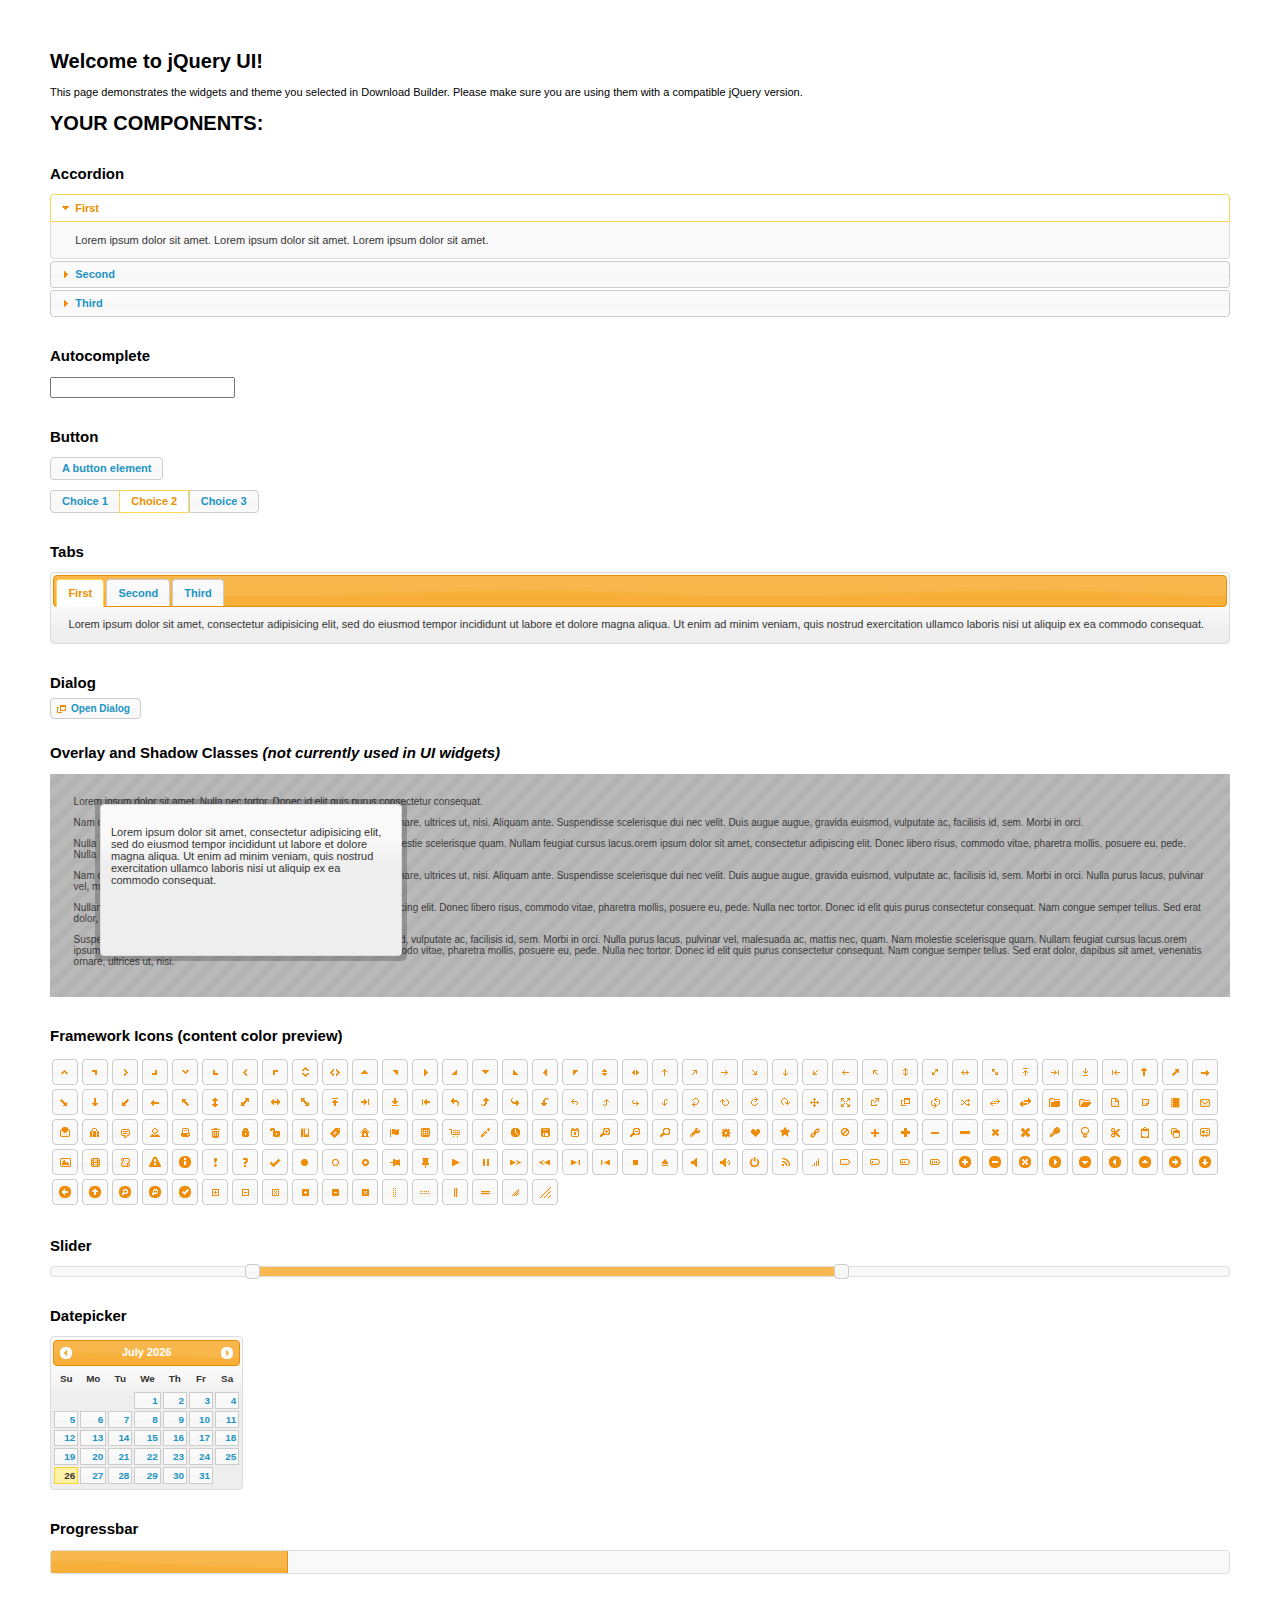
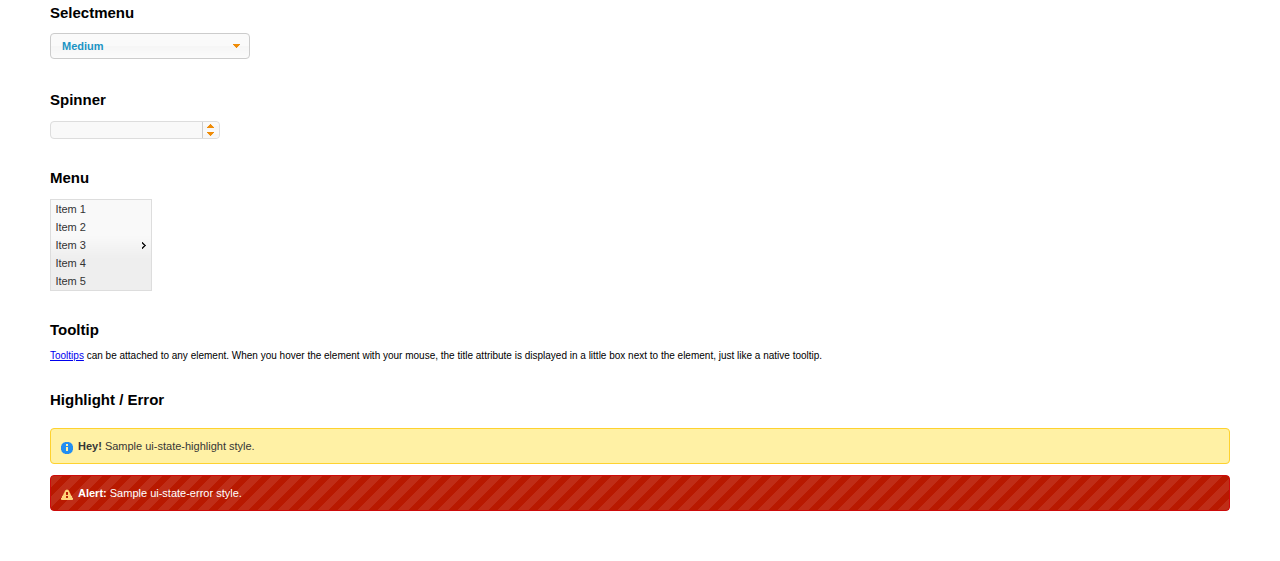
<file: app/templates/assets/plugins/jquery-ui/index.html>
<!doctype html>
<html lang="us">
<head>
	<meta charset="utf-8">
	<title>jQuery UI Example Page</title>
	<link href="jquery-ui.css" rel="stylesheet">
	<style>
	body{
		font: 62.5% "Trebuchet MS", sans-serif;
		margin: 50px;
	}
	.demoHeaders {
		margin-top: 2em;
	}
	#dialog-link {
		padding: .4em 1em .4em 20px;
		text-decoration: none;
		position: relative;
	}
	#dialog-link span.ui-icon {
		margin: 0 5px 0 0;
		position: absolute;
		left: .2em;
		top: 50%;
		margin-top: -8px;
	}
	#icons {
		margin: 0;
		padding: 0;
	}
	#icons li {
		margin: 2px;
		position: relative;
		padding: 4px 0;
		cursor: pointer;
		float: left;
		list-style: none;
	}
	#icons span.ui-icon {
		float: left;
		margin: 0 4px;
	}
	.fakewindowcontain .ui-widget-overlay {
		position: absolute;
	}
	select {
		width: 200px;
	}
	</style>
</head>
<body>

<h1>Welcome to jQuery UI!</h1>

<div class="ui-widget">
	<p>This page demonstrates the widgets and theme you selected in Download Builder. Please make sure you are using them with a compatible jQuery version.</p>
</div>

<h1>YOUR COMPONENTS:</h1>


<!-- Accordion -->
<h2 class="demoHeaders">Accordion</h2>
<div id="accordion">
	<h3>First</h3>
	<div>Lorem ipsum dolor sit amet. Lorem ipsum dolor sit amet. Lorem ipsum dolor sit amet.</div>
	<h3>Second</h3>
	<div>Phasellus mattis tincidunt nibh.</div>
	<h3>Third</h3>
	<div>Nam dui erat, auctor a, dignissim quis.</div>
</div>



<!-- Autocomplete -->
<h2 class="demoHeaders">Autocomplete</h2>
<div>
	<input id="autocomplete" title="type &quot;a&quot;">
</div>



<!-- Button -->
<h2 class="demoHeaders">Button</h2>
<button id="button">A button element</button>
<form style="margin-top: 1em;">
	<div id="radioset">
		<input type="radio" id="radio1" name="radio"><label for="radio1">Choice 1</label>
		<input type="radio" id="radio2" name="radio" checked="checked"><label for="radio2">Choice 2</label>
		<input type="radio" id="radio3" name="radio"><label for="radio3">Choice 3</label>
	</div>
</form>



<!-- Tabs -->
<h2 class="demoHeaders">Tabs</h2>
<div id="tabs">
	<ul>
		<li><a href="#tabs-1">First</a></li>
		<li><a href="#tabs-2">Second</a></li>
		<li><a href="#tabs-3">Third</a></li>
	</ul>
	<div id="tabs-1">Lorem ipsum dolor sit amet, consectetur adipisicing elit, sed do eiusmod tempor incididunt ut labore et dolore magna aliqua. Ut enim ad minim veniam, quis nostrud exercitation ullamco laboris nisi ut aliquip ex ea commodo consequat.</div>
	<div id="tabs-2">Phasellus mattis tincidunt nibh. Cras orci urna, blandit id, pretium vel, aliquet ornare, felis. Maecenas scelerisque sem non nisl. Fusce sed lorem in enim dictum bibendum.</div>
	<div id="tabs-3">Nam dui erat, auctor a, dignissim quis, sollicitudin eu, felis. Pellentesque nisi urna, interdum eget, sagittis et, consequat vestibulum, lacus. Mauris porttitor ullamcorper augue.</div>
</div>



<!-- Dialog NOTE: Dialog is not generated by UI in this demo so it can be visually styled in themeroller-->
<h2 class="demoHeaders">Dialog</h2>
<p><a href="#" id="dialog-link" class="ui-state-default ui-corner-all"><span class="ui-icon ui-icon-newwin"></span>Open Dialog</a></p>

<h2 class="demoHeaders">Overlay and Shadow Classes <em>(not currently used in UI widgets)</em></h2>
<div style="position: relative; width: 96%; height: 200px; padding:1% 2%; overflow:hidden;" class="fakewindowcontain">
	<p>Lorem ipsum dolor sit amet,  Nulla nec tortor. Donec id elit quis purus consectetur consequat. </p><p>Nam congue semper tellus. Sed erat dolor, dapibus sit amet, venenatis ornare, ultrices ut, nisi. Aliquam ante. Suspendisse scelerisque dui nec velit. Duis augue augue, gravida euismod, vulputate ac, facilisis id, sem. Morbi in orci. </p><p>Nulla purus lacus, pulvinar vel, malesuada ac, mattis nec, quam. Nam molestie scelerisque quam. Nullam feugiat cursus lacus.orem ipsum dolor sit amet, consectetur adipiscing elit. Donec libero risus, commodo vitae, pharetra mollis, posuere eu, pede. Nulla nec tortor. Donec id elit quis purus consectetur consequat. </p><p>Nam congue semper tellus. Sed erat dolor, dapibus sit amet, venenatis ornare, ultrices ut, nisi. Aliquam ante. Suspendisse scelerisque dui nec velit. Duis augue augue, gravida euismod, vulputate ac, facilisis id, sem. Morbi in orci. Nulla purus lacus, pulvinar vel, malesuada ac, mattis nec, quam. Nam molestie scelerisque quam. </p><p>Nullam feugiat cursus lacus.orem ipsum dolor sit amet, consectetur adipiscing elit. Donec libero risus, commodo vitae, pharetra mollis, posuere eu, pede. Nulla nec tortor. Donec id elit quis purus consectetur consequat. Nam congue semper tellus. Sed erat dolor, dapibus sit amet, venenatis ornare, ultrices ut, nisi. Aliquam ante. </p><p>Suspendisse scelerisque dui nec velit. Duis augue augue, gravida euismod, vulputate ac, facilisis id, sem. Morbi in orci. Nulla purus lacus, pulvinar vel, malesuada ac, mattis nec, quam. Nam molestie scelerisque quam. Nullam feugiat cursus lacus.orem ipsum dolor sit amet, consectetur adipiscing elit. Donec libero risus, commodo vitae, pharetra mollis, posuere eu, pede. Nulla nec tortor. Donec id elit quis purus consectetur consequat. Nam congue semper tellus. Sed erat dolor, dapibus sit amet, venenatis ornare, ultrices ut, nisi. </p>

	<!-- ui-dialog -->
	<div class="ui-overlay"><div class="ui-widget-overlay"></div><div class="ui-widget-shadow ui-corner-all" style="width: 302px; height: 152px; position: absolute; left: 50px; top: 30px;"></div></div>
	<div style="position: absolute; width: 280px; height: 130px;left: 50px; top: 30px; padding: 10px;" class="ui-widget ui-widget-content ui-corner-all">
		<div class="ui-dialog-content ui-widget-content" style="background: none; border: 0;">
			<p>Lorem ipsum dolor sit amet, consectetur adipisicing elit, sed do eiusmod tempor incididunt ut labore et dolore magna aliqua. Ut enim ad minim veniam, quis nostrud exercitation ullamco laboris nisi ut aliquip ex ea commodo consequat.</p>
		</div>
	</div>

</div>

<!-- ui-dialog -->
<div id="dialog" title="Dialog Title">
	<p>Lorem ipsum dolor sit amet, consectetur adipisicing elit, sed do eiusmod tempor incididunt ut labore et dolore magna aliqua. Ut enim ad minim veniam, quis nostrud exercitation ullamco laboris nisi ut aliquip ex ea commodo consequat.</p>
</div>



<h2 class="demoHeaders">Framework Icons (content color preview)</h2>
<ul id="icons" class="ui-widget ui-helper-clearfix">
	<li class="ui-state-default ui-corner-all" title=".ui-icon-carat-1-n"><span class="ui-icon ui-icon-carat-1-n"></span></li>
	<li class="ui-state-default ui-corner-all" title=".ui-icon-carat-1-ne"><span class="ui-icon ui-icon-carat-1-ne"></span></li>
	<li class="ui-state-default ui-corner-all" title=".ui-icon-carat-1-e"><span class="ui-icon ui-icon-carat-1-e"></span></li>
	<li class="ui-state-default ui-corner-all" title=".ui-icon-carat-1-se"><span class="ui-icon ui-icon-carat-1-se"></span></li>
	<li class="ui-state-default ui-corner-all" title=".ui-icon-carat-1-s"><span class="ui-icon ui-icon-carat-1-s"></span></li>
	<li class="ui-state-default ui-corner-all" title=".ui-icon-carat-1-sw"><span class="ui-icon ui-icon-carat-1-sw"></span></li>
	<li class="ui-state-default ui-corner-all" title=".ui-icon-carat-1-w"><span class="ui-icon ui-icon-carat-1-w"></span></li>
	<li class="ui-state-default ui-corner-all" title=".ui-icon-carat-1-nw"><span class="ui-icon ui-icon-carat-1-nw"></span></li>
	<li class="ui-state-default ui-corner-all" title=".ui-icon-carat-2-n-s"><span class="ui-icon ui-icon-carat-2-n-s"></span></li>
	<li class="ui-state-default ui-corner-all" title=".ui-icon-carat-2-e-w"><span class="ui-icon ui-icon-carat-2-e-w"></span></li>
	<li class="ui-state-default ui-corner-all" title=".ui-icon-triangle-1-n"><span class="ui-icon ui-icon-triangle-1-n"></span></li>
	<li class="ui-state-default ui-corner-all" title=".ui-icon-triangle-1-ne"><span class="ui-icon ui-icon-triangle-1-ne"></span></li>
	<li class="ui-state-default ui-corner-all" title=".ui-icon-triangle-1-e"><span class="ui-icon ui-icon-triangle-1-e"></span></li>
	<li class="ui-state-default ui-corner-all" title=".ui-icon-triangle-1-se"><span class="ui-icon ui-icon-triangle-1-se"></span></li>
	<li class="ui-state-default ui-corner-all" title=".ui-icon-triangle-1-s"><span class="ui-icon ui-icon-triangle-1-s"></span></li>
	<li class="ui-state-default ui-corner-all" title=".ui-icon-triangle-1-sw"><span class="ui-icon ui-icon-triangle-1-sw"></span></li>
	<li class="ui-state-default ui-corner-all" title=".ui-icon-triangle-1-w"><span class="ui-icon ui-icon-triangle-1-w"></span></li>
	<li class="ui-state-default ui-corner-all" title=".ui-icon-triangle-1-nw"><span class="ui-icon ui-icon-triangle-1-nw"></span></li>
	<li class="ui-state-default ui-corner-all" title=".ui-icon-triangle-2-n-s"><span class="ui-icon ui-icon-triangle-2-n-s"></span></li>
	<li class="ui-state-default ui-corner-all" title=".ui-icon-triangle-2-e-w"><span class="ui-icon ui-icon-triangle-2-e-w"></span></li>
	<li class="ui-state-default ui-corner-all" title=".ui-icon-arrow-1-n"><span class="ui-icon ui-icon-arrow-1-n"></span></li>
	<li class="ui-state-default ui-corner-all" title=".ui-icon-arrow-1-ne"><span class="ui-icon ui-icon-arrow-1-ne"></span></li>
	<li class="ui-state-default ui-corner-all" title=".ui-icon-arrow-1-e"><span class="ui-icon ui-icon-arrow-1-e"></span></li>
	<li class="ui-state-default ui-corner-all" title=".ui-icon-arrow-1-se"><span class="ui-icon ui-icon-arrow-1-se"></span></li>
	<li class="ui-state-default ui-corner-all" title=".ui-icon-arrow-1-s"><span class="ui-icon ui-icon-arrow-1-s"></span></li>
	<li class="ui-state-default ui-corner-all" title=".ui-icon-arrow-1-sw"><span class="ui-icon ui-icon-arrow-1-sw"></span></li>
	<li class="ui-state-default ui-corner-all" title=".ui-icon-arrow-1-w"><span class="ui-icon ui-icon-arrow-1-w"></span></li>
	<li class="ui-state-default ui-corner-all" title=".ui-icon-arrow-1-nw"><span class="ui-icon ui-icon-arrow-1-nw"></span></li>
	<li class="ui-state-default ui-corner-all" title=".ui-icon-arrow-2-n-s"><span class="ui-icon ui-icon-arrow-2-n-s"></span></li>
	<li class="ui-state-default ui-corner-all" title=".ui-icon-arrow-2-ne-sw"><span class="ui-icon ui-icon-arrow-2-ne-sw"></span></li>
	<li class="ui-state-default ui-corner-all" title=".ui-icon-arrow-2-e-w"><span class="ui-icon ui-icon-arrow-2-e-w"></span></li>
	<li class="ui-state-default ui-corner-all" title=".ui-icon-arrow-2-se-nw"><span class="ui-icon ui-icon-arrow-2-se-nw"></span></li>
	<li class="ui-state-default ui-corner-all" title=".ui-icon-arrowstop-1-n"><span class="ui-icon ui-icon-arrowstop-1-n"></span></li>
	<li class="ui-state-default ui-corner-all" title=".ui-icon-arrowstop-1-e"><span class="ui-icon ui-icon-arrowstop-1-e"></span></li>
	<li class="ui-state-default ui-corner-all" title=".ui-icon-arrowstop-1-s"><span class="ui-icon ui-icon-arrowstop-1-s"></span></li>
	<li class="ui-state-default ui-corner-all" title=".ui-icon-arrowstop-1-w"><span class="ui-icon ui-icon-arrowstop-1-w"></span></li>
	<li class="ui-state-default ui-corner-all" title=".ui-icon-arrowthick-1-n"><span class="ui-icon ui-icon-arrowthick-1-n"></span></li>
	<li class="ui-state-default ui-corner-all" title=".ui-icon-arrowthick-1-ne"><span class="ui-icon ui-icon-arrowthick-1-ne"></span></li>
	<li class="ui-state-default ui-corner-all" title=".ui-icon-arrowthick-1-e"><span class="ui-icon ui-icon-arrowthick-1-e"></span></li>
	<li class="ui-state-default ui-corner-all" title=".ui-icon-arrowthick-1-se"><span class="ui-icon ui-icon-arrowthick-1-se"></span></li>
	<li class="ui-state-default ui-corner-all" title=".ui-icon-arrowthick-1-s"><span class="ui-icon ui-icon-arrowthick-1-s"></span></li>
	<li class="ui-state-default ui-corner-all" title=".ui-icon-arrowthick-1-sw"><span class="ui-icon ui-icon-arrowthick-1-sw"></span></li>
	<li class="ui-state-default ui-corner-all" title=".ui-icon-arrowthick-1-w"><span class="ui-icon ui-icon-arrowthick-1-w"></span></li>
	<li class="ui-state-default ui-corner-all" title=".ui-icon-arrowthick-1-nw"><span class="ui-icon ui-icon-arrowthick-1-nw"></span></li>
	<li class="ui-state-default ui-corner-all" title=".ui-icon-arrowthick-2-n-s"><span class="ui-icon ui-icon-arrowthick-2-n-s"></span></li>
	<li class="ui-state-default ui-corner-all" title=".ui-icon-arrowthick-2-ne-sw"><span class="ui-icon ui-icon-arrowthick-2-ne-sw"></span></li>
	<li class="ui-state-default ui-corner-all" title=".ui-icon-arrowthick-2-e-w"><span class="ui-icon ui-icon-arrowthick-2-e-w"></span></li>
	<li class="ui-state-default ui-corner-all" title=".ui-icon-arrowthick-2-se-nw"><span class="ui-icon ui-icon-arrowthick-2-se-nw"></span></li>
	<li class="ui-state-default ui-corner-all" title=".ui-icon-arrowthickstop-1-n"><span class="ui-icon ui-icon-arrowthickstop-1-n"></span></li>
	<li class="ui-state-default ui-corner-all" title=".ui-icon-arrowthickstop-1-e"><span class="ui-icon ui-icon-arrowthickstop-1-e"></span></li>
	<li class="ui-state-default ui-corner-all" title=".ui-icon-arrowthickstop-1-s"><span class="ui-icon ui-icon-arrowthickstop-1-s"></span></li>
	<li class="ui-state-default ui-corner-all" title=".ui-icon-arrowthickstop-1-w"><span class="ui-icon ui-icon-arrowthickstop-1-w"></span></li>
	<li class="ui-state-default ui-corner-all" title=".ui-icon-arrowreturnthick-1-w"><span class="ui-icon ui-icon-arrowreturnthick-1-w"></span></li>
	<li class="ui-state-default ui-corner-all" title=".ui-icon-arrowreturnthick-1-n"><span class="ui-icon ui-icon-arrowreturnthick-1-n"></span></li>
	<li class="ui-state-default ui-corner-all" title=".ui-icon-arrowreturnthick-1-e"><span class="ui-icon ui-icon-arrowreturnthick-1-e"></span></li>
	<li class="ui-state-default ui-corner-all" title=".ui-icon-arrowreturnthick-1-s"><span class="ui-icon ui-icon-arrowreturnthick-1-s"></span></li>
	<li class="ui-state-default ui-corner-all" title=".ui-icon-arrowreturn-1-w"><span class="ui-icon ui-icon-arrowreturn-1-w"></span></li>
	<li class="ui-state-default ui-corner-all" title=".ui-icon-arrowreturn-1-n"><span class="ui-icon ui-icon-arrowreturn-1-n"></span></li>
	<li class="ui-state-default ui-corner-all" title=".ui-icon-arrowreturn-1-e"><span class="ui-icon ui-icon-arrowreturn-1-e"></span></li>
	<li class="ui-state-default ui-corner-all" title=".ui-icon-arrowreturn-1-s"><span class="ui-icon ui-icon-arrowreturn-1-s"></span></li>
	<li class="ui-state-default ui-corner-all" title=".ui-icon-arrowrefresh-1-w"><span class="ui-icon ui-icon-arrowrefresh-1-w"></span></li>
	<li class="ui-state-default ui-corner-all" title=".ui-icon-arrowrefresh-1-n"><span class="ui-icon ui-icon-arrowrefresh-1-n"></span></li>
	<li class="ui-state-default ui-corner-all" title=".ui-icon-arrowrefresh-1-e"><span class="ui-icon ui-icon-arrowrefresh-1-e"></span></li>
	<li class="ui-state-default ui-corner-all" title=".ui-icon-arrowrefresh-1-s"><span class="ui-icon ui-icon-arrowrefresh-1-s"></span></li>
	<li class="ui-state-default ui-corner-all" title=".ui-icon-arrow-4"><span class="ui-icon ui-icon-arrow-4"></span></li>
	<li class="ui-state-default ui-corner-all" title=".ui-icon-arrow-4-diag"><span class="ui-icon ui-icon-arrow-4-diag"></span></li>
	<li class="ui-state-default ui-corner-all" title=".ui-icon-extlink"><span class="ui-icon ui-icon-extlink"></span></li>
	<li class="ui-state-default ui-corner-all" title=".ui-icon-newwin"><span class="ui-icon ui-icon-newwin"></span></li>
	<li class="ui-state-default ui-corner-all" title=".ui-icon-refresh"><span class="ui-icon ui-icon-refresh"></span></li>
	<li class="ui-state-default ui-corner-all" title=".ui-icon-shuffle"><span class="ui-icon ui-icon-shuffle"></span></li>
	<li class="ui-state-default ui-corner-all" title=".ui-icon-transfer-e-w"><span class="ui-icon ui-icon-transfer-e-w"></span></li>
	<li class="ui-state-default ui-corner-all" title=".ui-icon-transferthick-e-w"><span class="ui-icon ui-icon-transferthick-e-w"></span></li>
	<li class="ui-state-default ui-corner-all" title=".ui-icon-folder-collapsed"><span class="ui-icon ui-icon-folder-collapsed"></span></li>
	<li class="ui-state-default ui-corner-all" title=".ui-icon-folder-open"><span class="ui-icon ui-icon-folder-open"></span></li>
	<li class="ui-state-default ui-corner-all" title=".ui-icon-document"><span class="ui-icon ui-icon-document"></span></li>
	<li class="ui-state-default ui-corner-all" title=".ui-icon-document-b"><span class="ui-icon ui-icon-document-b"></span></li>
	<li class="ui-state-default ui-corner-all" title=".ui-icon-note"><span class="ui-icon ui-icon-note"></span></li>
	<li class="ui-state-default ui-corner-all" title=".ui-icon-mail-closed"><span class="ui-icon ui-icon-mail-closed"></span></li>
	<li class="ui-state-default ui-corner-all" title=".ui-icon-mail-open"><span class="ui-icon ui-icon-mail-open"></span></li>
	<li class="ui-state-default ui-corner-all" title=".ui-icon-suitcase"><span class="ui-icon ui-icon-suitcase"></span></li>
	<li class="ui-state-default ui-corner-all" title=".ui-icon-comment"><span class="ui-icon ui-icon-comment"></span></li>
	<li class="ui-state-default ui-corner-all" title=".ui-icon-person"><span class="ui-icon ui-icon-person"></span></li>
	<li class="ui-state-default ui-corner-all" title=".ui-icon-print"><span class="ui-icon ui-icon-print"></span></li>
	<li class="ui-state-default ui-corner-all" title=".ui-icon-trash"><span class="ui-icon ui-icon-trash"></span></li>
	<li class="ui-state-default ui-corner-all" title=".ui-icon-locked"><span class="ui-icon ui-icon-locked"></span></li>
	<li class="ui-state-default ui-corner-all" title=".ui-icon-unlocked"><span class="ui-icon ui-icon-unlocked"></span></li>
	<li class="ui-state-default ui-corner-all" title=".ui-icon-bookmark"><span class="ui-icon ui-icon-bookmark"></span></li>
	<li class="ui-state-default ui-corner-all" title=".ui-icon-tag"><span class="ui-icon ui-icon-tag"></span></li>
	<li class="ui-state-default ui-corner-all" title=".ui-icon-home"><span class="ui-icon ui-icon-home"></span></li>
	<li class="ui-state-default ui-corner-all" title=".ui-icon-flag"><span class="ui-icon ui-icon-flag"></span></li>
	<li class="ui-state-default ui-corner-all" title=".ui-icon-calculator"><span class="ui-icon ui-icon-calculator"></span></li>
	<li class="ui-state-default ui-corner-all" title=".ui-icon-cart"><span class="ui-icon ui-icon-cart"></span></li>
	<li class="ui-state-default ui-corner-all" title=".ui-icon-pencil"><span class="ui-icon ui-icon-pencil"></span></li>
	<li class="ui-state-default ui-corner-all" title=".ui-icon-clock"><span class="ui-icon ui-icon-clock"></span></li>
	<li class="ui-state-default ui-corner-all" title=".ui-icon-disk"><span class="ui-icon ui-icon-disk"></span></li>
	<li class="ui-state-default ui-corner-all" title=".ui-icon-calendar"><span class="ui-icon ui-icon-calendar"></span></li>
	<li class="ui-state-default ui-corner-all" title=".ui-icon-zoomin"><span class="ui-icon ui-icon-zoomin"></span></li>
	<li class="ui-state-default ui-corner-all" title=".ui-icon-zoomout"><span class="ui-icon ui-icon-zoomout"></span></li>
	<li class="ui-state-default ui-corner-all" title=".ui-icon-search"><span class="ui-icon ui-icon-search"></span></li>
	<li class="ui-state-default ui-corner-all" title=".ui-icon-wrench"><span class="ui-icon ui-icon-wrench"></span></li>
	<li class="ui-state-default ui-corner-all" title=".ui-icon-gear"><span class="ui-icon ui-icon-gear"></span></li>
	<li class="ui-state-default ui-corner-all" title=".ui-icon-heart"><span class="ui-icon ui-icon-heart"></span></li>
	<li class="ui-state-default ui-corner-all" title=".ui-icon-star"><span class="ui-icon ui-icon-star"></span></li>
	<li class="ui-state-default ui-corner-all" title=".ui-icon-link"><span class="ui-icon ui-icon-link"></span></li>
	<li class="ui-state-default ui-corner-all" title=".ui-icon-cancel"><span class="ui-icon ui-icon-cancel"></span></li>
	<li class="ui-state-default ui-corner-all" title=".ui-icon-plus"><span class="ui-icon ui-icon-plus"></span></li>
	<li class="ui-state-default ui-corner-all" title=".ui-icon-plusthick"><span class="ui-icon ui-icon-plusthick"></span></li>
	<li class="ui-state-default ui-corner-all" title=".ui-icon-minus"><span class="ui-icon ui-icon-minus"></span></li>
	<li class="ui-state-default ui-corner-all" title=".ui-icon-minusthick"><span class="ui-icon ui-icon-minusthick"></span></li>
	<li class="ui-state-default ui-corner-all" title=".ui-icon-close"><span class="ui-icon ui-icon-close"></span></li>
	<li class="ui-state-default ui-corner-all" title=".ui-icon-closethick"><span class="ui-icon ui-icon-closethick"></span></li>
	<li class="ui-state-default ui-corner-all" title=".ui-icon-key"><span class="ui-icon ui-icon-key"></span></li>
	<li class="ui-state-default ui-corner-all" title=".ui-icon-lightbulb"><span class="ui-icon ui-icon-lightbulb"></span></li>
	<li class="ui-state-default ui-corner-all" title=".ui-icon-scissors"><span class="ui-icon ui-icon-scissors"></span></li>
	<li class="ui-state-default ui-corner-all" title=".ui-icon-clipboard"><span class="ui-icon ui-icon-clipboard"></span></li>
	<li class="ui-state-default ui-corner-all" title=".ui-icon-copy"><span class="ui-icon ui-icon-copy"></span></li>
	<li class="ui-state-default ui-corner-all" title=".ui-icon-contact"><span class="ui-icon ui-icon-contact"></span></li>
	<li class="ui-state-default ui-corner-all" title=".ui-icon-image"><span class="ui-icon ui-icon-image"></span></li>
	<li class="ui-state-default ui-corner-all" title=".ui-icon-video"><span class="ui-icon ui-icon-video"></span></li>
	<li class="ui-state-default ui-corner-all" title=".ui-icon-script"><span class="ui-icon ui-icon-script"></span></li>
	<li class="ui-state-default ui-corner-all" title=".ui-icon-alert"><span class="ui-icon ui-icon-alert"></span></li>
	<li class="ui-state-default ui-corner-all" title=".ui-icon-info"><span class="ui-icon ui-icon-info"></span></li>
	<li class="ui-state-default ui-corner-all" title=".ui-icon-notice"><span class="ui-icon ui-icon-notice"></span></li>
	<li class="ui-state-default ui-corner-all" title=".ui-icon-help"><span class="ui-icon ui-icon-help"></span></li>
	<li class="ui-state-default ui-corner-all" title=".ui-icon-check"><span class="ui-icon ui-icon-check"></span></li>
	<li class="ui-state-default ui-corner-all" title=".ui-icon-bullet"><span class="ui-icon ui-icon-bullet"></span></li>
	<li class="ui-state-default ui-corner-all" title=".ui-icon-radio-off"><span class="ui-icon ui-icon-radio-off"></span></li>
	<li class="ui-state-default ui-corner-all" title=".ui-icon-radio-on"><span class="ui-icon ui-icon-radio-on"></span></li>
	<li class="ui-state-default ui-corner-all" title=".ui-icon-pin-w"><span class="ui-icon ui-icon-pin-w"></span></li>
	<li class="ui-state-default ui-corner-all" title=".ui-icon-pin-s"><span class="ui-icon ui-icon-pin-s"></span></li>
	<li class="ui-state-default ui-corner-all" title=".ui-icon-play"><span class="ui-icon ui-icon-play"></span></li>
	<li class="ui-state-default ui-corner-all" title=".ui-icon-pause"><span class="ui-icon ui-icon-pause"></span></li>
	<li class="ui-state-default ui-corner-all" title=".ui-icon-seek-next"><span class="ui-icon ui-icon-seek-next"></span></li>
	<li class="ui-state-default ui-corner-all" title=".ui-icon-seek-prev"><span class="ui-icon ui-icon-seek-prev"></span></li>
	<li class="ui-state-default ui-corner-all" title=".ui-icon-seek-end"><span class="ui-icon ui-icon-seek-end"></span></li>
	<li class="ui-state-default ui-corner-all" title=".ui-icon-seek-first"><span class="ui-icon ui-icon-seek-first"></span></li>
	<li class="ui-state-default ui-corner-all" title=".ui-icon-stop"><span class="ui-icon ui-icon-stop"></span></li>
	<li class="ui-state-default ui-corner-all" title=".ui-icon-eject"><span class="ui-icon ui-icon-eject"></span></li>
	<li class="ui-state-default ui-corner-all" title=".ui-icon-volume-off"><span class="ui-icon ui-icon-volume-off"></span></li>
	<li class="ui-state-default ui-corner-all" title=".ui-icon-volume-on"><span class="ui-icon ui-icon-volume-on"></span></li>
	<li class="ui-state-default ui-corner-all" title=".ui-icon-power"><span class="ui-icon ui-icon-power"></span></li>
	<li class="ui-state-default ui-corner-all" title=".ui-icon-signal-diag"><span class="ui-icon ui-icon-signal-diag"></span></li>
	<li class="ui-state-default ui-corner-all" title=".ui-icon-signal"><span class="ui-icon ui-icon-signal"></span></li>
	<li class="ui-state-default ui-corner-all" title=".ui-icon-battery-0"><span class="ui-icon ui-icon-battery-0"></span></li>
	<li class="ui-state-default ui-corner-all" title=".ui-icon-battery-1"><span class="ui-icon ui-icon-battery-1"></span></li>
	<li class="ui-state-default ui-corner-all" title=".ui-icon-battery-2"><span class="ui-icon ui-icon-battery-2"></span></li>
	<li class="ui-state-default ui-corner-all" title=".ui-icon-battery-3"><span class="ui-icon ui-icon-battery-3"></span></li>
	<li class="ui-state-default ui-corner-all" title=".ui-icon-circle-plus"><span class="ui-icon ui-icon-circle-plus"></span></li>
	<li class="ui-state-default ui-corner-all" title=".ui-icon-circle-minus"><span class="ui-icon ui-icon-circle-minus"></span></li>
	<li class="ui-state-default ui-corner-all" title=".ui-icon-circle-close"><span class="ui-icon ui-icon-circle-close"></span></li>
	<li class="ui-state-default ui-corner-all" title=".ui-icon-circle-triangle-e"><span class="ui-icon ui-icon-circle-triangle-e"></span></li>
	<li class="ui-state-default ui-corner-all" title=".ui-icon-circle-triangle-s"><span class="ui-icon ui-icon-circle-triangle-s"></span></li>
	<li class="ui-state-default ui-corner-all" title=".ui-icon-circle-triangle-w"><span class="ui-icon ui-icon-circle-triangle-w"></span></li>
	<li class="ui-state-default ui-corner-all" title=".ui-icon-circle-triangle-n"><span class="ui-icon ui-icon-circle-triangle-n"></span></li>
	<li class="ui-state-default ui-corner-all" title=".ui-icon-circle-arrow-e"><span class="ui-icon ui-icon-circle-arrow-e"></span></li>
	<li class="ui-state-default ui-corner-all" title=".ui-icon-circle-arrow-s"><span class="ui-icon ui-icon-circle-arrow-s"></span></li>
	<li class="ui-state-default ui-corner-all" title=".ui-icon-circle-arrow-w"><span class="ui-icon ui-icon-circle-arrow-w"></span></li>
	<li class="ui-state-default ui-corner-all" title=".ui-icon-circle-arrow-n"><span class="ui-icon ui-icon-circle-arrow-n"></span></li>
	<li class="ui-state-default ui-corner-all" title=".ui-icon-circle-zoomin"><span class="ui-icon ui-icon-circle-zoomin"></span></li>
	<li class="ui-state-default ui-corner-all" title=".ui-icon-circle-zoomout"><span class="ui-icon ui-icon-circle-zoomout"></span></li>
	<li class="ui-state-default ui-corner-all" title=".ui-icon-circle-check"><span class="ui-icon ui-icon-circle-check"></span></li>
	<li class="ui-state-default ui-corner-all" title=".ui-icon-circlesmall-plus"><span class="ui-icon ui-icon-circlesmall-plus"></span></li>
	<li class="ui-state-default ui-corner-all" title=".ui-icon-circlesmall-minus"><span class="ui-icon ui-icon-circlesmall-minus"></span></li>
	<li class="ui-state-default ui-corner-all" title=".ui-icon-circlesmall-close"><span class="ui-icon ui-icon-circlesmall-close"></span></li>
	<li class="ui-state-default ui-corner-all" title=".ui-icon-squaresmall-plus"><span class="ui-icon ui-icon-squaresmall-plus"></span></li>
	<li class="ui-state-default ui-corner-all" title=".ui-icon-squaresmall-minus"><span class="ui-icon ui-icon-squaresmall-minus"></span></li>
	<li class="ui-state-default ui-corner-all" title=".ui-icon-squaresmall-close"><span class="ui-icon ui-icon-squaresmall-close"></span></li>
	<li class="ui-state-default ui-corner-all" title=".ui-icon-grip-dotted-vertical"><span class="ui-icon ui-icon-grip-dotted-vertical"></span></li>
	<li class="ui-state-default ui-corner-all" title=".ui-icon-grip-dotted-horizontal"><span class="ui-icon ui-icon-grip-dotted-horizontal"></span></li>
	<li class="ui-state-default ui-corner-all" title=".ui-icon-grip-solid-vertical"><span class="ui-icon ui-icon-grip-solid-vertical"></span></li>
	<li class="ui-state-default ui-corner-all" title=".ui-icon-grip-solid-horizontal"><span class="ui-icon ui-icon-grip-solid-horizontal"></span></li>
	<li class="ui-state-default ui-corner-all" title=".ui-icon-gripsmall-diagonal-se"><span class="ui-icon ui-icon-gripsmall-diagonal-se"></span></li>
	<li class="ui-state-default ui-corner-all" title=".ui-icon-grip-diagonal-se"><span class="ui-icon ui-icon-grip-diagonal-se"></span></li>
</ul>


<!-- Slider -->
<h2 class="demoHeaders">Slider</h2>
<div id="slider"></div>



<!-- Datepicker -->
<h2 class="demoHeaders">Datepicker</h2>
<div id="datepicker"></div>



<!-- Progressbar -->
<h2 class="demoHeaders">Progressbar</h2>
<div id="progressbar"></div>



<!-- Progressbar -->
<h2 class="demoHeaders">Selectmenu</h2>
<select id="selectmenu">
	<option>Slower</option>
	<option>Slow</option>
	<option selected="selected">Medium</option>
	<option>Fast</option>
	<option>Faster</option>
</select>



<!-- Spinner -->
<h2 class="demoHeaders">Spinner</h2>
<input id="spinner">



<!-- Menu -->
<h2 class="demoHeaders">Menu</h2>
<ul style="width:100px;" id="menu">
	<li>Item 1</li>
	<li>Item 2</li>
	<li>Item 3
		<ul>
			<li>Item 3-1</li>
			<li>Item 3-2</li>
			<li>Item 3-3</li>
			<li>Item 3-4</li>
			<li>Item 3-5</li>
		</ul>
	</li>
	<li>Item 4</li>
	<li>Item 5</li>
</ul>



<!-- Tooltip -->
<h2 class="demoHeaders">Tooltip</h2>
<p id="tooltip">
	<a href="#" title="That&apos;s what this widget is">Tooltips</a> can be attached to any element. When you hover
the element with your mouse, the title attribute is displayed in a little box next to the element, just like a native tooltip.
</p>


<!-- Highlight / Error -->
<h2 class="demoHeaders">Highlight / Error</h2>
<div class="ui-widget">
	<div class="ui-state-highlight ui-corner-all" style="margin-top: 20px; padding: 0 .7em;">
		<p><span class="ui-icon ui-icon-info" style="float: left; margin-right: .3em;"></span>
		<strong>Hey!</strong> Sample ui-state-highlight style.</p>
	</div>
</div>
<br>
<div class="ui-widget">
	<div class="ui-state-error ui-corner-all" style="padding: 0 .7em;">
		<p><span class="ui-icon ui-icon-alert" style="float: left; margin-right: .3em;"></span>
		<strong>Alert:</strong> Sample ui-state-error style.</p>
	</div>
</div>

<script src="external/jquery/jquery.js"></script>
<script src="jquery-ui.js"></script>
<script>

$( "#accordion" ).accordion();



var availableTags = [
	"ActionScript",
	"AppleScript",
	"Asp",
	"BASIC",
	"C",
	"C++",
	"Clojure",
	"COBOL",
	"ColdFusion",
	"Erlang",
	"Fortran",
	"Groovy",
	"Haskell",
	"Java",
	"JavaScript",
	"Lisp",
	"Perl",
	"PHP",
	"Python",
	"Ruby",
	"Scala",
	"Scheme"
];
$( "#autocomplete" ).autocomplete({
	source: availableTags
});



$( "#button" ).button();
$( "#radioset" ).buttonset();



$( "#tabs" ).tabs();



$( "#dialog" ).dialog({
	autoOpen: false,
	width: 400,
	buttons: [
		{
			text: "Ok",
			click: function() {
				$( this ).dialog( "close" );
			}
		},
		{
			text: "Cancel",
			click: function() {
				$( this ).dialog( "close" );
			}
		}
	]
});

// Link to open the dialog
$( "#dialog-link" ).click(function( event ) {
	$( "#dialog" ).dialog( "open" );
	event.preventDefault();
});



$( "#datepicker" ).datepicker({
	inline: true
});



$( "#slider" ).slider({
	range: true,
	values: [ 17, 67 ]
});



$( "#progressbar" ).progressbar({
	value: 20
});



$( "#spinner" ).spinner();



$( "#menu" ).menu();



$( "#tooltip" ).tooltip();



$( "#selectmenu" ).selectmenu();


// Hover states on the static widgets
$( "#dialog-link, #icons li" ).hover(
	function() {
		$( this ).addClass( "ui-state-hover" );
	},
	function() {
		$( this ).removeClass( "ui-state-hover" );
	}
);
</script>
</body>
</html>
</file>
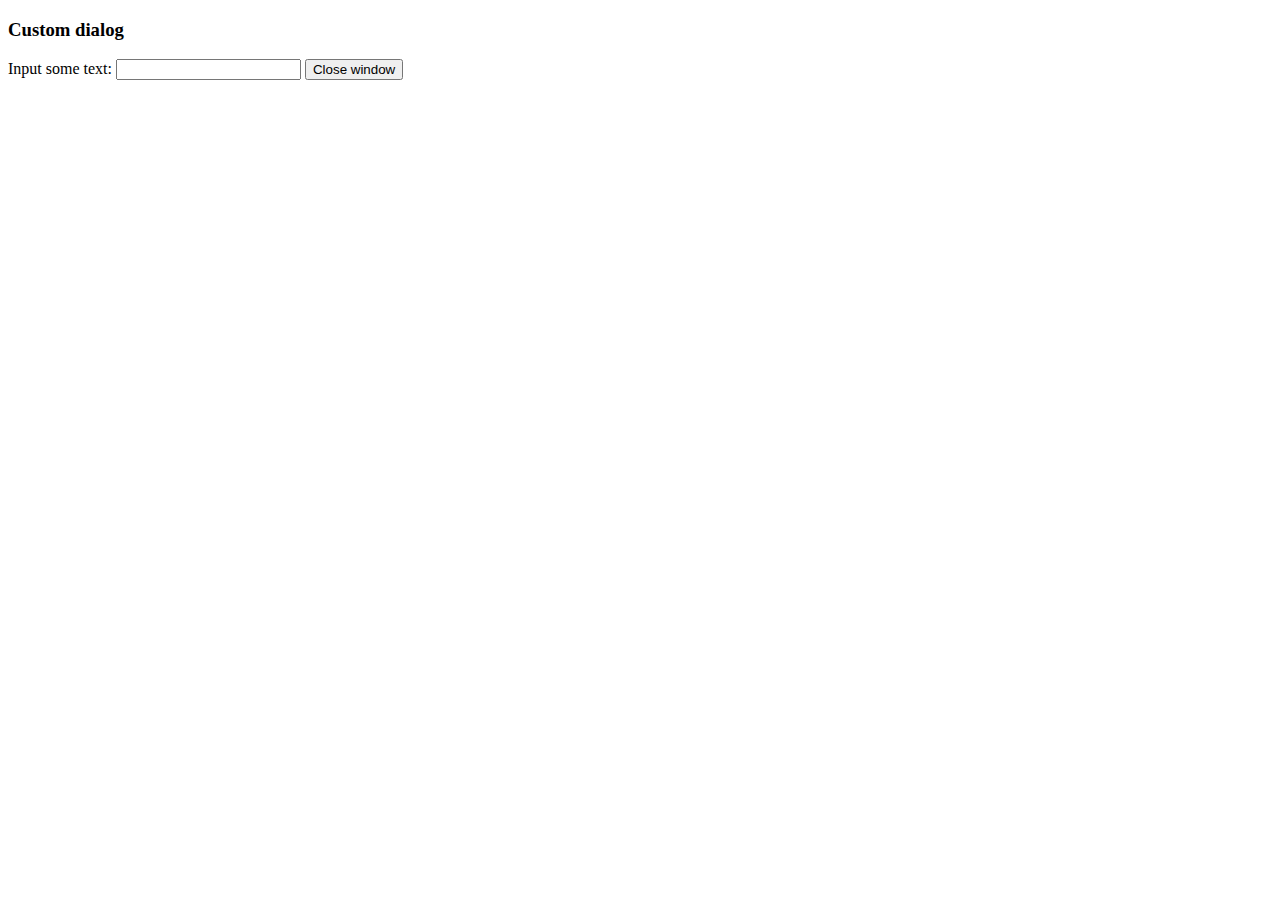
<file: app/templates/assets/plugins/tinymce/plugins/example/dialog.html>
<!DOCTYPE html>
<html>
<body>
	<h3>Custom dialog</h3>
	Input some text: <input id="content">
	<button onclick="top.tinymce.activeEditor.windowManager.getWindows()[0].close();">Close window</button>
</body>
</html>
</file>
